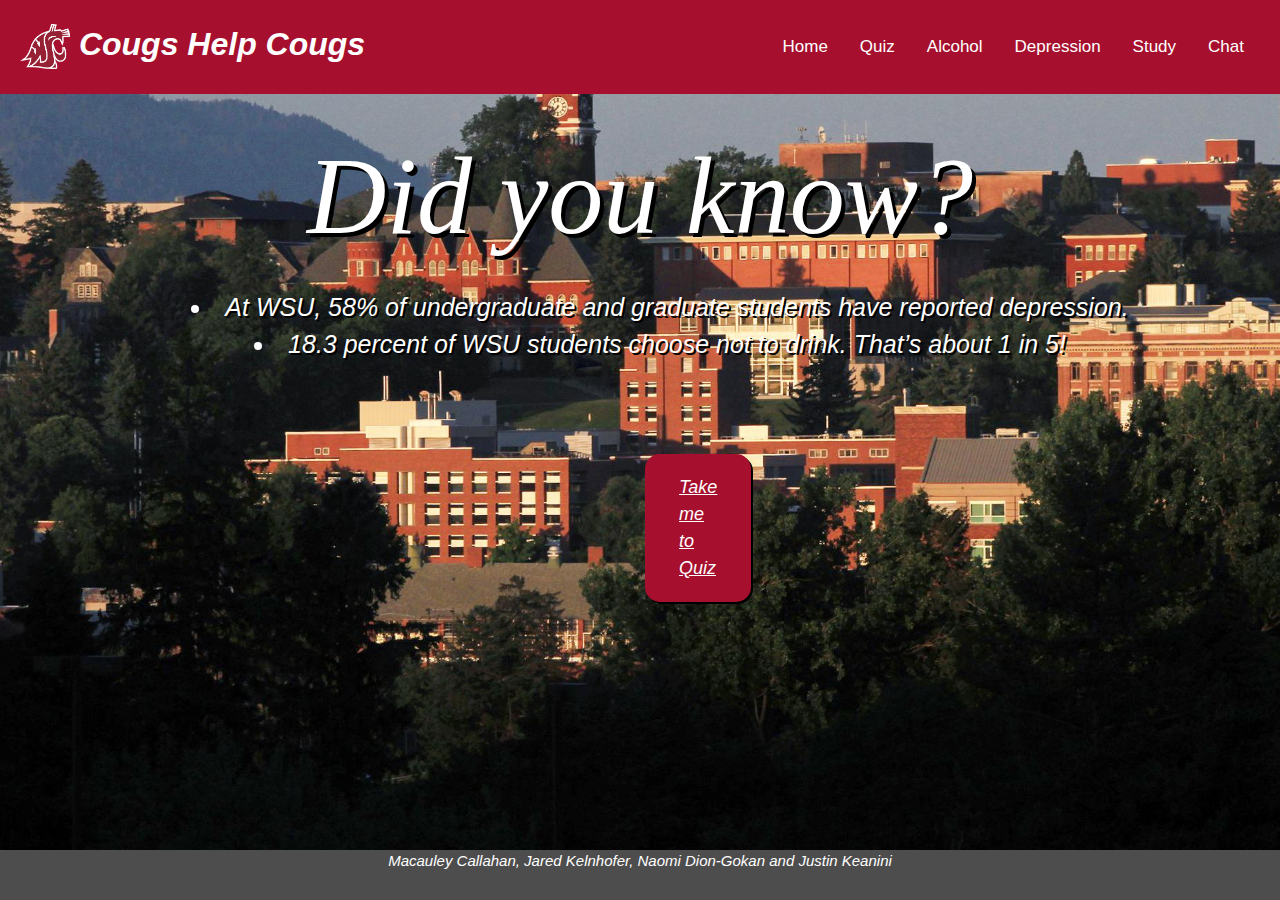
<file: index.html>
<!DOCTYPE html>
<html>

<!-- Title of Webstite - shown on tab -->
<title>Cougs-help-Cougs</title>

<!-- meta tags -->
<meta charset="UTF-8">
<meta name="viewport" content="width=device-width, initial-scale=1">

<!-- include topnav styling -->
<link rel="stylesheet" href="TopNav.css">
<link rel="stylesheet" href="https://www.w3schools.com/w3css/4/w3.css">

<!--Jared pasted topnav -->

<div class="topnav">
<div class="logo"><img src="WsuLogo1.png" class="w3-round w3-image" alt="WSU logo" width="50" height="50"><b><i> Cougs Help Cougs</i></b></div>
<div class=menu>
 <a  href="HomePage.html">Home</a>
 <a href="quiz.html">Quiz</a>
 <a href="alcohol.html">Alcohol</a>
 <a href="depression.html">Depression</a>
 <a href="studying.html">Study</a>
 <a href="chat.html">Chat</a>

</div>
</div>
<!--Jared pasted topnav end -->
<head>
<style>
  /*style for the topnav bar*/
  /*Setting all margin to 0 for topnav
   to be able to extend to edges. Hope it doesn't break stuff.*/
  *{
    margin:0;
    box-sizing: border-box;
  }

  .topnav {
    background-color: #A60F2D;
    overflow: hidden;
    display: flex;
    padding: 20px;
     justify-content: space-between;
  }

  .topnav a {
    float: left;
    color: white;
    text-align: center;
    padding: 14px 16px;
    text-decoration: none;
    font-size: 17px;
    border-radius: 7px;
  }

  .logo{
    color: white;
    padding-right: 20px;
    font-size: 32px;
  }

  /* Change the color of links on hover */
  .topnav a:hover {
    background-color: #ddd;
    color: black;
  }

  /* Add a color to the active/current link */
  .topnav a.active {
    background-color: #4D4D4D;
    color: white;
  }

  body {
    background-image: url("WSU.jpg");
    background-repeat: no-repeat;
    background-attachment: fixed;
    background-size: cover;
    /*filter: blur(5px);*/
  }

  h1 {
    color:white;
    text-align: center;
    padding-top: 10px;
    font-size: 110px;
    text-shadow: 4px 4px #000000;
    font-family: Georgia, serif;
  }

  ul{
    color: white;
    text-align: center;
    list-style-position: inside;
    font-size: 25px;
    text-shadow: 2px 2px #000000;
  }


  .button {
     background-color: #A60F2D;
     border: none;
     border-radius: 15px;
     color: white;
     padding: 20px 34px;
     text-decoration: none;
     display: inline-block;
     font-size: 18px;
     margin: 90px 645px;
     cursor: pointer;
     box-shadow: 2px 2px black;
   }

footer{
    width: 100%;
    bottom: 0;
    position: fixed;
    left: 0;
    height: 50px;
    text-align:center;
}
</style>
</head>

<!-- start of body -->
<body>

  <h1><i>Did you know?<i></h1>
  <ul>
    <li>At WSU, 58% of undergraduate and graduate students have reported depression.</li>
    <li>18.3 percent of WSU students choose not to drink. That’s about 1 in 5!</li>
  </ul>

  <p class="button"><a href="quiz.html" target="_blank" class="w3-hover-text-black">Take me to Quiz</a></p><br>
<footer style="background-color: #4D4D4D">
  <p style="color:white">Macauley Callahan, Jared Kelnhofer, Naomi Dion-Gokan and Justin Keanini</p>
</footer>


</body>
<!-- end of body -->

</html>
</file>
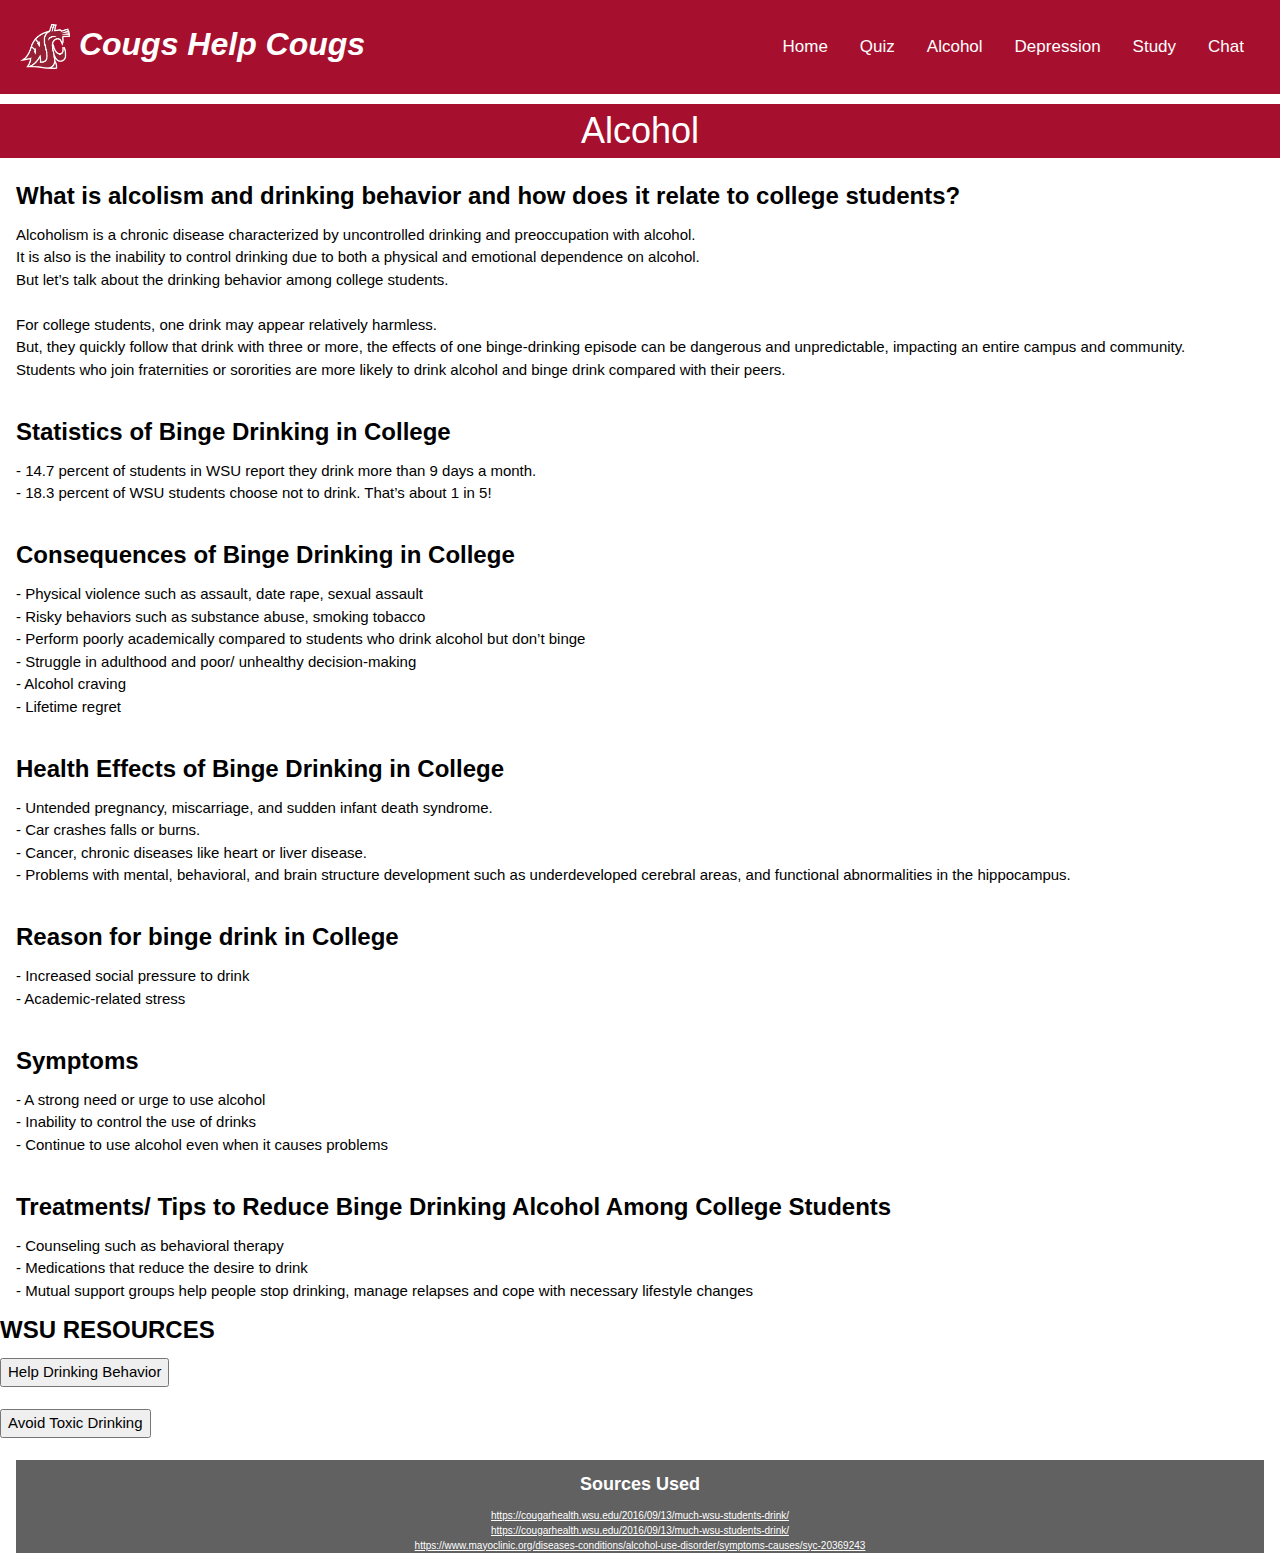
<file: alcohol.html>
<!DOCTYPE html>
<html>

<meta charset= "UTF-8">
<meta name= "viewport" content= "width= device-width, initial-scale=1">
<link rel="stylesheet" href="https://www.w3schools.com/w3css/4/w3.css">

<div class="topnav">
<div class="logo"><img src="WsuLogo1.png" class="w3-round w3-image" alt="WSU logo" width="50" height="50"><b><i> Cougs Help Cougs</i></b></div>
<div class=menu>
 <a  href="HomePage.html">Home</a>
 <a href="quiz.html">Quiz</a>
 <a href="alcohol.html">Alcohol</a>
 <a href="depression.html">Depression</a>
 <a href="studying.html">Study</a>
 <a href="chat.html">Chat</a>

</div>
</div>

<head>
 <style>
 *{
   margin:0;
   box-sizing: border-box;
 }

 .topnav {
   background-color: #A60F2D;
   overflow: hidden;
   display: flex;
   padding: 20px;
    justify-content: space-between;
 }

 .topnav a {
   float: left;
   color: white;
   text-align: center;
   padding: 14px 16px;
   text-decoration: none;
   font-size: 17px;
   border-radius: 7px;
 }

 .logo{
   color: white;
   padding-right: 20px;
   font-size: 32px;
 }

 /* Change the color of links on hover */
 .topnav a:hover {
   background-color: #ddd;
   color: black;
 }

 /* Add a color to the active/current link */
 .topnav a.active {
   background-color: #4D4D4D;
   color: white;
 }

 body {
   background-repeat: no-repeat;
   background-attachment: fixed;
   background-size: cover;
   /*filter: blur(5px);*/
 }

 h1{
   background-color: #A60F2D;
 }

 ul{
   color: white;
   text-align: center;
   list-style-position: inside;
   font-size: 25px;
   text-shadow: 2px 2px #000000;
 }


 .button {
    background-color: #A60F2D;
    border: none;
    border-radius: 15px;
    color: white;
    padding: 20px 34px;
    text-decoration: none;
    display: inline-block;
    font-size: 18px;
    margin: 90px 645px;
    cursor: pointer;
    box-shadow: 2px 2px black;
  }
  </style>
</head>

<body>

<div class="w3-conatiner w3-center w3-text-white">
  <h1>Alcohol</h1>
</div>

<div class = "w3-container">

<h3> <b>What is alcolism and drinking behavior and how does it relate to college students? </h3> </b>
<p> Alcoholism is a chronic disease characterized by uncontrolled drinking and preoccupation with alcohol. </p>
<p> It is also is the inability to control drinking due to both a physical and emotional dependence on alcohol.</p>
<p> But let’s talk about the drinking behavior among college students. </p>
<br/>
<p3> For college students, one drink may appear relatively harmless. </p3>
<p> But, they quickly follow that drink with three or more, the effects of one binge-drinking episode
  can be dangerous and unpredictable, impacting an entire campus and community. </p>
<p> Students who join fraternities or sororities are more likely to drink alcohol
   and binge drink compared with their peers. </p>
<br/>

<h3> <b>Statistics of Binge Drinking in College </b> </h3>
<p>- 14.7 percent of students in WSU report they drink more than 9 days a month. </p>
<p>- 18.3 percent of WSU students choose not to drink. That’s about 1 in 5! </p>
<br/>

<h3> <b>Consequences of Binge Drinking in College  </b> </h3>
<p>- Physical violence such as assault, date rape, sexual assault </p>
<p>- Risky behaviors such as substance abuse, smoking tobacco </p>
<p>- Perform poorly academically compared to students who drink alcohol but don’t binge </p>
<p>- Struggle in adulthood and poor/ unhealthy decision-making </p>
<p>- Alcohol craving </p>
<p>- Lifetime regret </p>
<br/>

<h3> <b>Health Effects of Binge Drinking in College </b> </h3>
<p>- Untended pregnancy, miscarriage, and sudden infant death syndrome. </p>
<p>- Car crashes falls or burns. </p>
<p>- Cancer, chronic diseases like heart or liver disease. </p>
<p>- Problems with mental, behavioral, and brain structure development such as
underdeveloped cerebral areas, and functional abnormalities in the hippocampus.</p>
<br/>

<h3><b> Reason for binge drink in College </b> </h3>
<p>- Increased social pressure to drink </p>
<p>- Academic-related stress </p>
<br/>

<h3> <b>Symptoms </b></h3>
<p>- A strong need or urge to use alcohol </p>
<p>- Inability to control the use of drinks </p>
<p>- Continue to use alcohol even when it causes problems </p>
<br/>

<h3> <b>Treatments/ Tips to Reduce Binge Drinking Alcohol Among College Students </b> </h3>
<p>- Counseling such as behavioral therapy </p>
<p>- Medications that reduce the desire to drink </p>
<p>- Mutual support groups help people stop drinking, manage relapses and cope with necessary lifestyle changes </p>
</div>

    <!--resources-->

<h3> <b>     WSU RESOURCES    </b> </h3>
<button onclick= "document.location ='https://cougarhealth.wsu.edu/tag/alcohol/'">Help Drinking Behavior </button>
<br/>
<br/>
<button onclick= "document.location ='https://dailyevergreen.com/119117/news/wsu-students-can-use-simple-tricks-to-improve-health-safety-while-drinking/'"> Avoid Toxic Drinking</button>
<br/>
<br/>

<div class = "w3-container w3-center">
<div class = "w3-container w3-dark-grey">
<h5> <b> Sources Used </b> </h5>
<p class = "w3-tiny"> <a href = "https://cougarhealth.wsu.edu/2016/09/13/much-wsu-students-drink">
  https://cougarhealth.wsu.edu/2016/09/13/much-wsu-students-drink/ </a> </p>
<p class = "w3-tiny"> <a href = "https://onlinedegrees.unr.edu/blog/binge-drinking-in-college">
  https://cougarhealth.wsu.edu/2016/09/13/much-wsu-students-drink/  </a> </p>
<p class = "w3-tiny"> <a href = "https://www.mayoclinic.org/diseases-conditions/alcohol-use-disorder/symptoms-causes/syc-20369243">
  https://www.mayoclinic.org/diseases-conditions/alcohol-use-disorder/symptoms-causes/syc-20369243  </a> </p>
</div>

       </body>
</html>
</file>
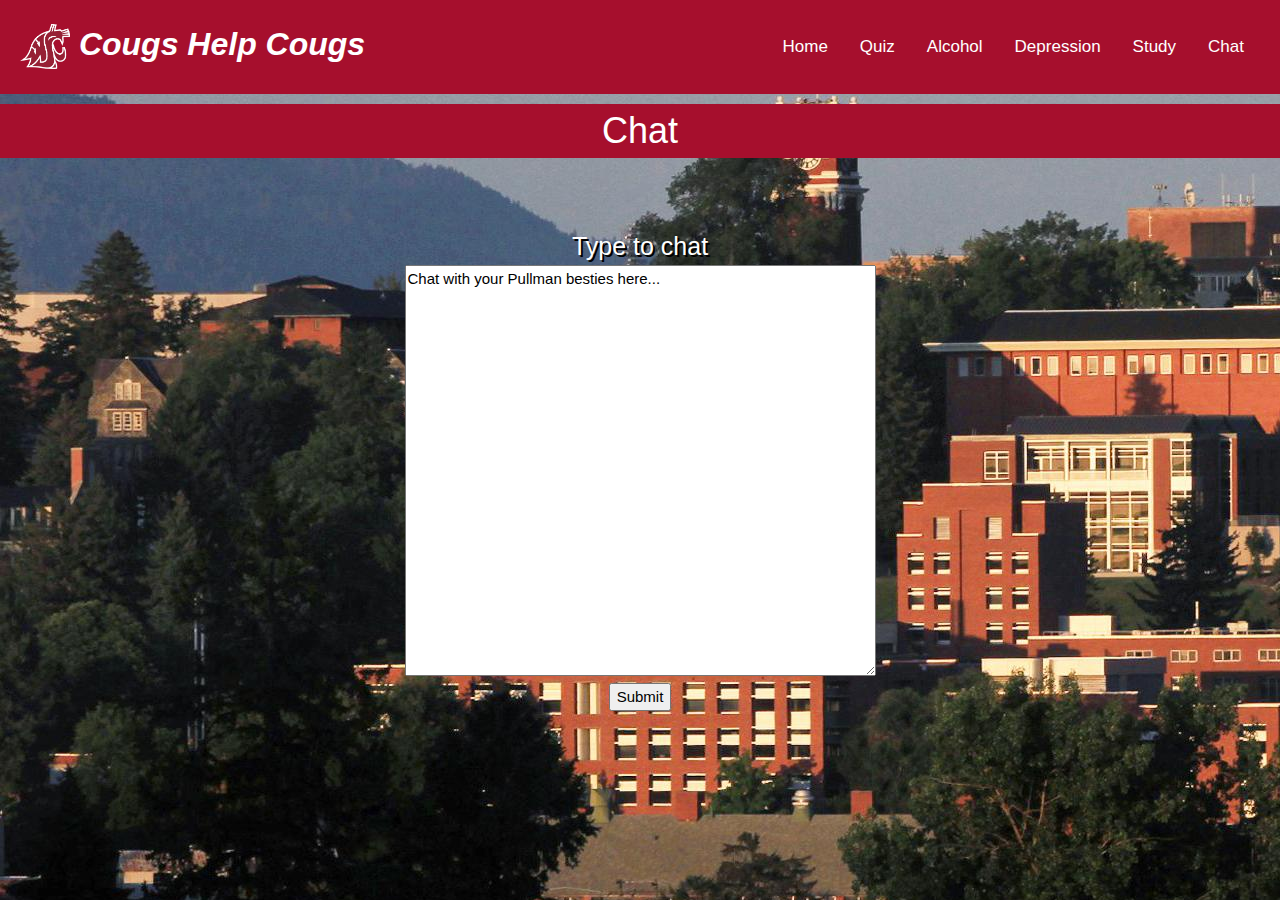
<file: chat.html>
<!DOCTYPE html>

<html>

<!-- Title of Webstite - shown on tab -->
<title>Cougs help Cougs</title>

<!-- meta tags -->
<meta charset="UTF-8">
<meta name="viewport" content="width=device-width, initial-scale=1">
<link rel="stylesheet" href="https://www.w3schools.com/w3css/4/w3.css">

<div class="topnav">
<div class="logo"><img src="WsuLogo1.png" class="w3-round w3-image" alt="WSU logo" width="50" height="50"><b><i> Cougs Help Cougs</i></b></div>
<div class=menu>
 <a  href="HomePage.html">Home</a>
 <a href="quiz.html">Quiz</a>
 <a href="alcohol.html">Alcohol</a>
 <a href="depression.html">Depression</a>
 <a href="studying.html">Study</a>
 <a href="chat.html">Chat</a>

</div>
</div>
<!--Jared pasted topnav end -->
<head>
<style>
  /*style for the topnav bar*/
  /*Setting all margin to 0 for topnav
   to be able to extend to edges. Hope it doesn't break stuff.*/

  *{
    margin:0;
    box-sizing: border-box;
  }

  .topnav {
    background-color: #A60F2D;
    overflow: hidden;
    display: flex;
    padding: 20px;
     justify-content: space-between;
  }

  .topnav a {
    float: left;
    color: white;
    text-align: center;
    padding: 14px 16px;
    text-decoration: none;
    font-size: 17px;
    border-radius: 7px;
  }

  .logo{
    color: white;
    padding-right: 20px;
    font-size: 32px;
  }

  /* Change the color of links on hover */
  .topnav a:hover {
    background-color: #ddd;
    color: black;
  }

  /* Add a color to the active/current link */
  .topnav a.active {
    background-color: #4D4D4D;
    color: white;
  }
/* Cimson for header 'Depression'*/
  h1{
    background-color: #A60F2D;
  }

  body {
    background-image: url("WSU.jpg");
  }

  label {
    color: white;
    text-align: center;
    list-style-position: inside;
    font-size: 25px;
    text-shadow: 2px 2px #000000;
  }

  </style>

  </head>

<body>

  <div class="w3-conatiner w3-center w3-text-white" style="background-color:#A60F2D">
    <h1>Chat</h1>
  </div>

<form class="w3-center" style="position:relative; top:60px">
<label>Type to chat</label><br>
<div>
<textarea name="name" rows="18" cols="50">Chat with your Pullman besties here...</textarea><br>
</div>
<input type="submit" value="Submit">
</form>



</body>

</html>
</file>
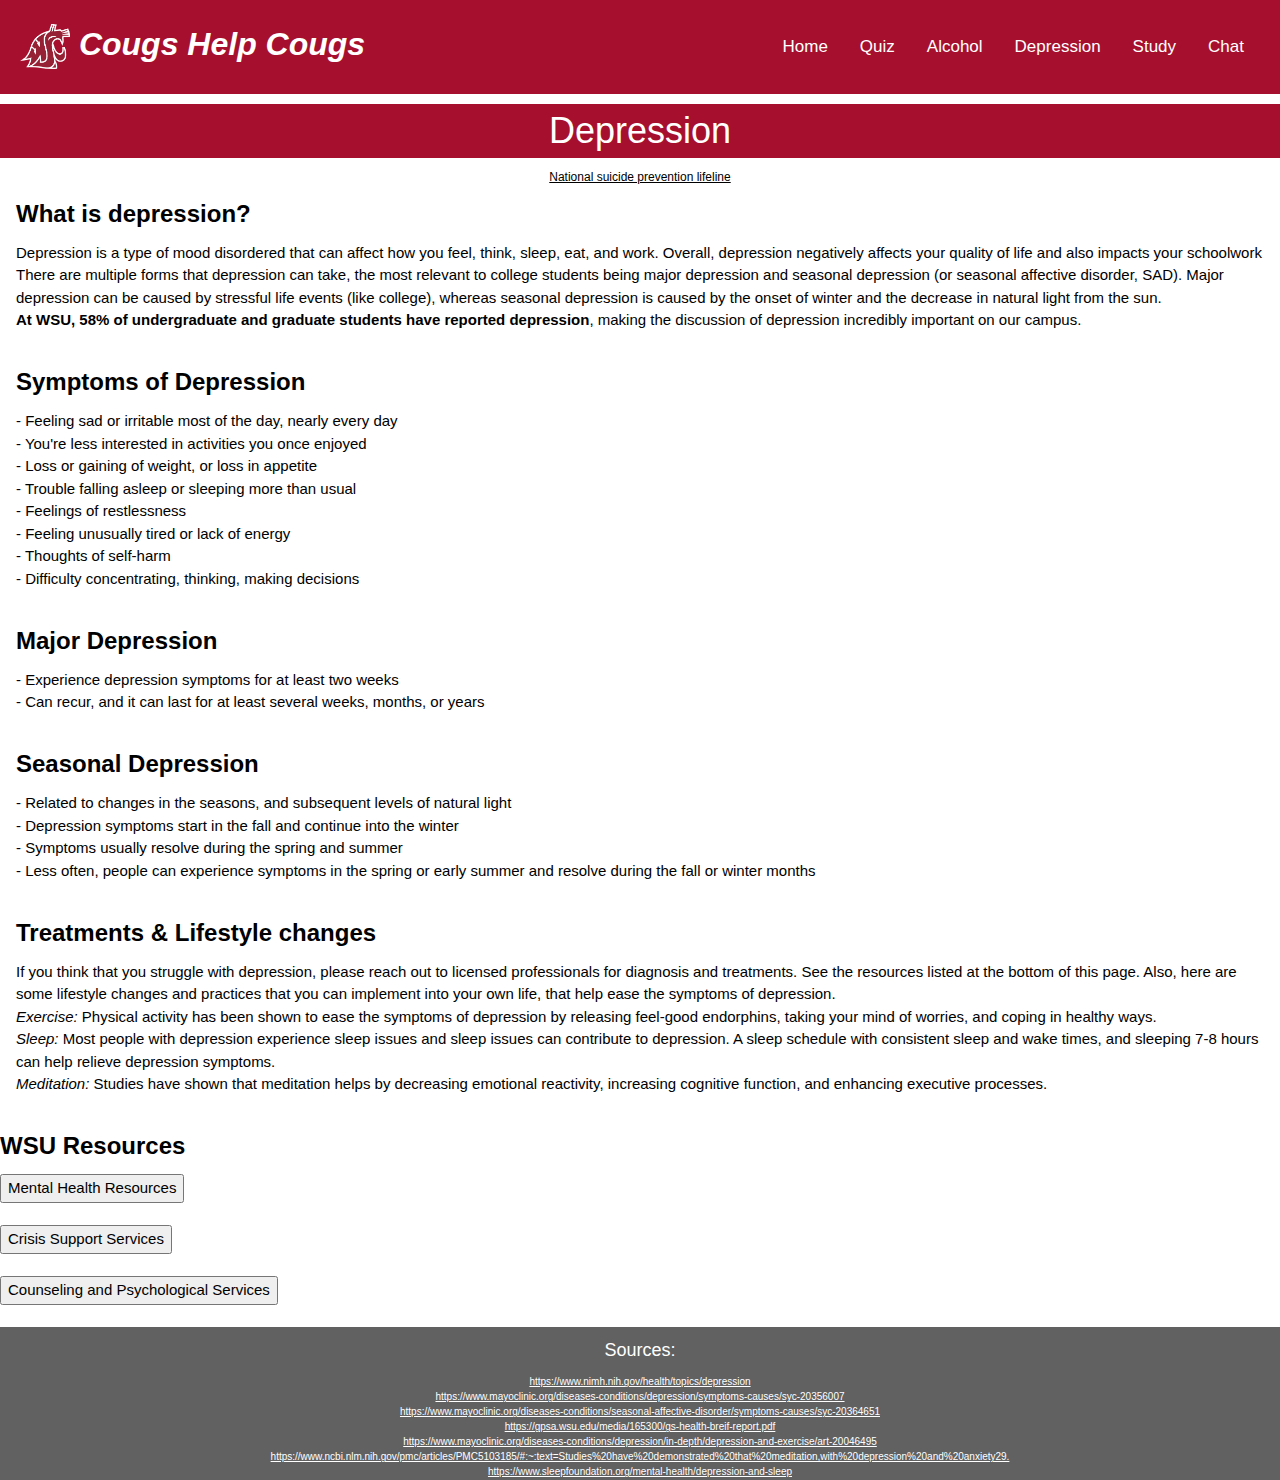
<file: depression.html>
<!DOCTYPE html>
<html>

<!-- Title of Webstite - shown on tab -->
<title>Cougs help Cougs</title>

<meta charset= "UTF-8">
<meta name= "viewport" content= "width= device-width, initial-scale=1">
<link rel="stylesheet" href="https://www.w3schools.com/w3css/4/w3.css">


<!--topnav bar -->
<div class="topnav">
<div class="logo"><img src="WsuLogo1.png" class="w3-round w3-image" alt="WSU logo" width="50" height="50"><b><i> Cougs Help Cougs</i></b></div>
<div class="menu">
 <a  href="HomePage.html">Home</a>
 <a href="quiz.html">Quiz</a>
 <a href="alcohol.html">Alcohol</a>
 <a href="depression.html">Depression</a>
 <a href="studying.html">Study</a>
 <a href="chat.html">Chat</a>

</div>
</div>
<style>

*{
    margin:0;
    box-sizing: border-box;
  }

  .topnav {
    background-color: #A60F2D;
    overflow: hidden;
    display: flex;
    padding: 20px;
     justify-content: space-between;
  }

  .topnav a {
    float: left;
    color: white;
    text-align: center;
    padding: 14px 16px;
    text-decoration: none;
    font-size: 17px;
    border-radius: 7px;
  }

  .logo{
    color: white;
    padding-right: 20px;
    font-size: 32px;
  }

  /* Change the color of links on hover */
  .topnav a:hover {
    background-color: #ddd;
    color: black;
  }

  /* Add a color to the active/current link */
  .topnav a.active {
    background-color: #4D4D4D;
    color: white;
  }

  h1{
    background-color: #A60F2D;
  }

</style>
</head>

<body>

<div class="w3-conatiner w3-center w3-text-white">
  <h1>Depression</h1>
</div>

<div class="w3-conatiner w3-center">
<p class="w3-small"><a href="https://suicidepreventionlifeline.org/">
  National suicide prevention lifeline </a></p>
</div>

<div class="w3-container">
<h3><b>What is depression?</b></h3>
<p> Depression is a type of mood disordered that can affect how you feel, think,
  sleep, eat, and work. Overall, depression negatively affects your quality of life
  and also impacts your schoolwork </p>
<p> There are multiple forms that depression can take, the most relevant to college students
  being major depression and seasonal depression (or seasonal affective disorder, SAD). Major
  depression can be caused by stressful life events (like college), whereas seasonal depression
  is caused by the onset of winter and the decrease in natural light from the sun. </p>
<p><b>At WSU, 58% of undergraduate and graduate students have reported depression</b>, making the discussion
  of depression incredibly important on our campus.</p>
<br/>

<h3><b>Symptoms of Depression</b></h3>
<p>- Feeling sad or irritable most of the day, nearly every day</p>
<p>- You're less interested in activities you once enjoyed</p>
<p>- Loss or gaining of weight, or loss in appetite </p>
<p>- Trouble falling asleep or sleeping more than usual </p>
<p>- Feelings of restlessness</p>
<p>- Feeling unusually tired or lack of energy </p>
<p>- Thoughts of self-harm </p>
<p>- Difficulty concentrating, thinking, making decisions </p>
<br/>

<h3><b> Major Depression</b></h3>
<p>- Experience depression symptoms for at least two weeks</p>
<p> - Can recur, and it can last for at least several weeks, months, or years </p>
<br/>

<h3><b> Seasonal Depression</b></h3>
<p>- Related to changes in the seasons, and subsequent levels of natural light </p>
<p>- Depression symptoms start in the fall and continue into the winter </p>
<p>- Symptoms usually resolve during the spring and summer </p>
<p>- Less often, people can experience symptoms in the spring or early summer and resolve during the fall or winter months </p>
<br/>

<h3><b>Treatments & Lifestyle changes </b></h3>
<p> If you think that you struggle with depression, please reach out to licensed
  professionals for diagnosis and treatments. See the resources listed at the bottom
  of this page. Also, here are some lifestyle changes and practices that you can implement
  into your own life, that help ease the symptoms of depression. </p>
<p><i>Exercise:</i> Physical activity has been shown to ease the symptoms of depression
   by releasing feel-good endorphins, taking your mind of worries, and coping in healthy ways.</p>
<p><i>Sleep:</i> Most people with depression experience sleep issues and sleep issues
   can contribute to depression. A sleep schedule with consistent sleep and wake times,
   and sleeping 7-8 hours can help relieve depression symptoms.</p>
<p><i>Meditation:</i> Studies have shown that meditation helps by decreasing emotional
  reactivity, increasing cognitive function, and enhancing executive processes. </p>
  <br/>
</div> <!-- Put 'info' in container so works cited can be placed at bottom -->


<!-- remember to make buttons look better, PLEASE!!! -->
<h3><b> WSU Resources </b></h3>
<button onclick="document.location='https://cougarhealth.wsu.edu/tag/mental-health/'">Mental Health Resources </button>
<br/>
<br/>
<button onclick="document.location='https://cougarhealth.wsu.edu/crisis/'"> Crisis Support Services </button>
<br/>
<br/>
<button onclick="document.location='https://cougarhealth.wsu.edu/your-first-visit/'"> Counseling and Psychological Services </button>
<br/>
<br/>

<!-- Sources -->
<div class="w3-conatiner w3-center">
<div class="w3-container w3-dark-grey">
<h5> Sources: </h5>
<p class="w3-tiny"><a href="https://www.nimh.nih.gov/health/topics/depression">
https://www.nimh.nih.gov/health/topics/depression </a></p>
<p class="w3-tiny"><a href="https://www.mayoclinic.org/diseases-conditions/depression/symptoms-causes/syc-20356007">
https://www.mayoclinic.org/diseases-conditions/depression/symptoms-causes/syc-20356007 </a></p>
<p class="w3-tiny"><a href="https://www.mayoclinic.org/diseases-conditions/seasonal-affective-disorder/symptoms-causes/syc-20364651">
https://www.mayoclinic.org/diseases-conditions/seasonal-affective-disorder/symptoms-causes/syc-20364651</a></p>
<p class="w3-tiny"><a href="https://gpsa.wsu.edu/media/165300/gs-health-breif-report.pdf">
https://gpsa.wsu.edu/media/165300/gs-health-breif-report.pdf</a></p>
<p class="w3-tiny"><a href="https://www.mayoclinic.org/diseases-conditions/depression/in-depth/depression-and-exercise/art-20046495">
https://www.mayoclinic.org/diseases-conditions/depression/in-depth/depression-and-exercise/art-20046495</a></p>
<p class="w3-tiny"><a href="https://www.ncbi.nlm.nih.gov/pmc/articles/PMC5103185/#:~:text=Studies%20have%20demonstrated%20that%20meditation,with%20depression%20and%20anxiety29.">
https://www.ncbi.nlm.nih.gov/pmc/articles/PMC5103185/#:~:text=Studies%20have%20demonstrated%20that%20meditation,with%20depression%20and%20anxiety29.</a></p>
<p class="w3-tiny"><a href="https://www.sleepfoundation.org/mental-health/depression-and-sleep">
https://www.sleepfoundation.org/mental-health/depression-and-sleep</a></p>
</div>
</div>

</body>

</html>
</file>
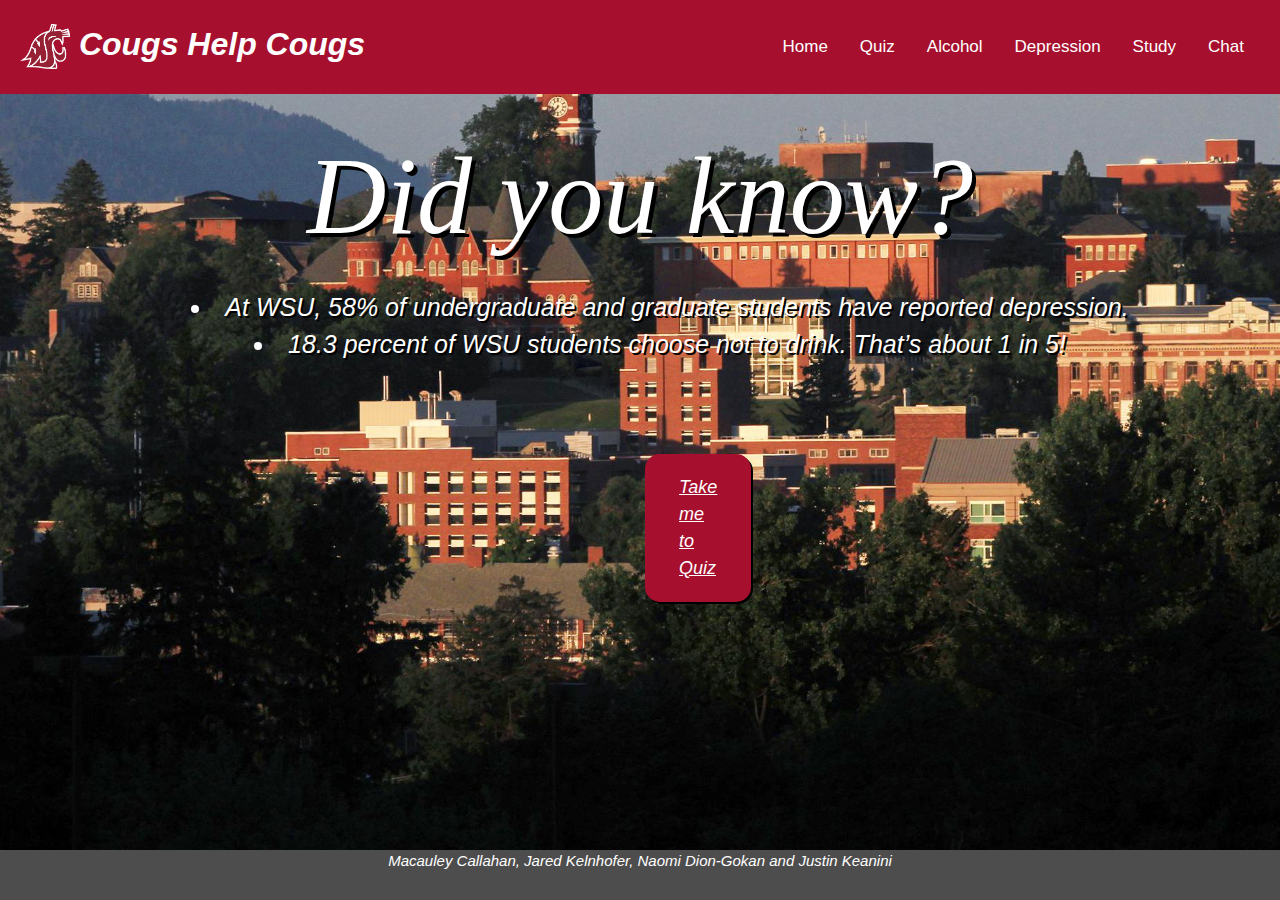
<file: HomePage.html>
<!DOCTYPE html>
<html>

<!-- Title of Webstite - shown on tab -->
<title>Cougs-help-Cougs</title>

<!-- meta tags -->
<meta charset="UTF-8">
<meta name="viewport" content="width=device-width, initial-scale=1">

<!-- include topnav styling -->
<link rel="stylesheet" href="TopNav.css">
<link rel="stylesheet" href="https://www.w3schools.com/w3css/4/w3.css">

<!--Jared pasted topnav -->

<div class="topnav">
<div class="logo"><img src="WsuLogo1.png" class="w3-round w3-image" alt="WSU logo" width="50" height="50"><b><i> Cougs Help Cougs</i></b></div>
<div class=menu>
 <a  href="HomePage.html">Home</a>
 <a href="quiz.html">Quiz</a>
 <a href="alcohol.html">Alcohol</a>
 <a href="depression.html">Depression</a>
 <a href="studying.html">Study</a>
 <a href="chat.html">Chat</a>

</div>
</div>
<!--Jared pasted topnav end -->
<head>
<style>
  /*style for the topnav bar*/
  /*Setting all margin to 0 for topnav
   to be able to extend to edges. Hope it doesn't break stuff.*/
  *{
    margin:0;
    box-sizing: border-box;
  }

  .topnav {
    background-color: #A60F2D;
    overflow: hidden;
    display: flex;
    padding: 20px;
     justify-content: space-between;
  }

  .topnav a {
    float: left;
    color: white;
    text-align: center;
    padding: 14px 16px;
    text-decoration: none;
    font-size: 17px;
    border-radius: 7px;
  }

  .logo{
    color: white;
    padding-right: 20px;
    font-size: 32px;
  }

  /* Change the color of links on hover */
  .topnav a:hover {
    background-color: #ddd;
    color: black;
  }

  /* Add a color to the active/current link */
  .topnav a.active {
    background-color: #4D4D4D;
    color: white;
  }

  body {
    background-image: url("WSU.jpg");
    background-repeat: no-repeat;
    background-attachment: fixed;
    background-size: cover;
    /*filter: blur(5px);*/
  }

  h1 {
    color:white;
    text-align: center;
    padding-top: 10px;
    font-size: 110px;
    text-shadow: 4px 4px #000000;
    font-family: Georgia, serif;
  }

  ul{
    color: white;
    text-align: center;
    list-style-position: inside;
    font-size: 25px;
    text-shadow: 2px 2px #000000;
  }


  .button {
     background-color: #A60F2D;
     border: none;
     border-radius: 15px;
     color: white;
     padding: 20px 34px;
     text-decoration: none;
     display: inline-block;
     font-size: 18px;
     margin: 90px 645px;
     cursor: pointer;
     box-shadow: 2px 2px black;
   }

footer{
    width: 100%;
    bottom: 0;
    position: fixed;
    left: 0;
    height: 50px;
    text-align:center;
}
</style>
</head>

<!-- start of body -->
<body>

  <h1><i>Did you know?<i></h1>
  <ul>
    <li>At WSU, 58% of undergraduate and graduate students have reported depression.</li>
    <li>18.3 percent of WSU students choose not to drink. That’s about 1 in 5!</li>
  </ul>

  <p class="button"><a href="quiz.html" target="_blank" class="w3-hover-text-black">Take me to Quiz</a></p><br>
<footer style="background-color: #4D4D4D">
  <p style="color:white">Macauley Callahan, Jared Kelnhofer, Naomi Dion-Gokan and Justin Keanini</p>
</footer>


</body>
<!-- end of body -->

</html>
</file>
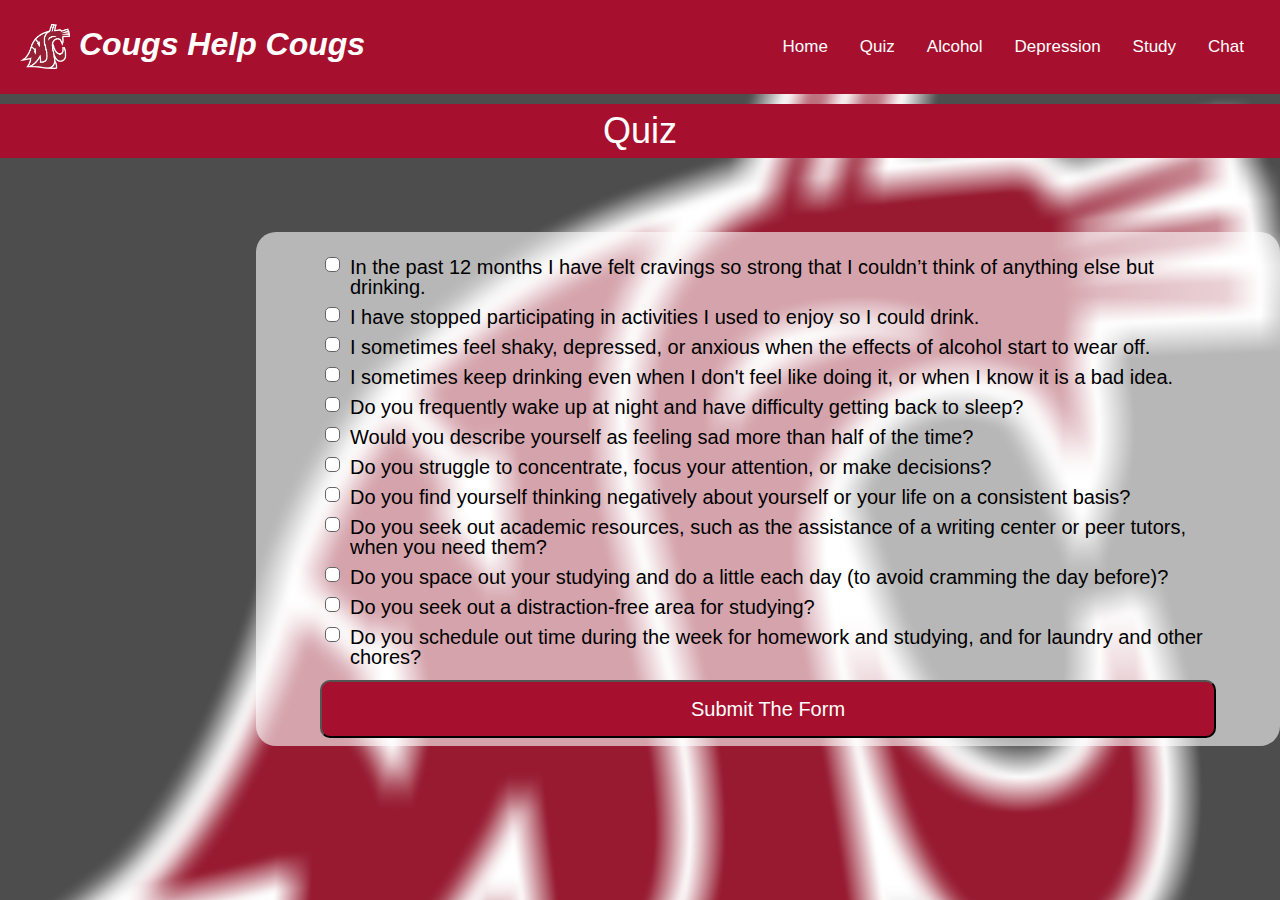
<file: Quiz.html>
<!DOCTYPE html>
<html>

<link rel="stylesheet" href="TopNav.css">
<link rel="stylesheet" href="Quiz.css">
<link rel="stylesheet" href="https://www.w3schools.com/w3css/4/w3.css">


<head>
  <script src="formScript.js"></script>

  <title>Quiz</title>
  <!--topnav bar -->
  <div class="topnav">
  <div class="logo"><img src="WsuLogo1.png" class="w3-round w3-image" alt="WSU logo" width="50" height="50"><b><i> Cougs Help Cougs</i></b></div>
  <div class=menu>
   <a  href="HomePage.html">Home</a>
   <a href="quiz.html">Quiz</a>
   <a href="alcohol.html">Alcohol</a>
   <a href="depression.html">Depression</a>
   <a href="studying.html">Study</a>
   <a href="chat.html">Chat</a>

  </div>
  </div>
  

  
  <body>

  <div class="w3-conatiner w3-center w3-text-white" style="background-color:#A60F2D">
    <h1>Quiz</h1>
  </div>

  <!--handle our form logic-->

  <div class="quiz" name = "choiceForm" onsubmit="reccomend()">
    <form>
    <input class = "box" type="checkbox" id="Alcohol1" name="alcohol" value="1">
    <label for="Alcohol1">In the past 12 months I have felt cravings so strong that I couldn’t think of anything else but drinking.</label><br>
    <input class = "box" type="checkbox" id="Alcohol2" name="alcohol" value="2">
    <label for="Alcohol2">I have stopped participating in activities I used to enjoy so I could drink.</label><br>
    <input class = "box" type="checkbox" id="Alcohol3" name="alcohol" value="3">
    <label for="Alcohol3">I sometimes feel shaky, depressed, or anxious when the effects of alcohol start to wear off.</label><br>
    <input class = "box" type="checkbox" id="Alcohol4" name="alcohol" value="4">
    <label for="Alcohol4">I sometimes keep drinking even when I don't feel like doing it, or when I know it is a bad idea.</label><br>

    <input class = "box" type="checkbox" id="Depression1" name="depression" value="1">
    <label for="Depression1">Do you frequently wake up at night and have difficulty getting back to sleep?</label><br>
    <input class = "box" type="checkbox" id="Depression2" name="depression" value="2">
    <label for="Depression2">Would you describe yourself as feeling sad more than half of the time?</label><br>
    <input class = "box" type="checkbox" id="Depression3" name="depression" value="3">
    <label for="Depression3">Do you struggle to concentrate, focus your attention, or make decisions?</label><br>
    <input class = "box" type="checkbox" id="Depression4" name="depression" value="4">
    <label for="Depression4">Do you find yourself thinking negatively about yourself or your life on a consistent basis?</label><br>

    <input class = "box" type="checkbox" id="Study1" name="study" value="1">
    <label for="Study1">Do you seek out academic resources, such as the assistance of a writing center or peer tutors, when you need them?</label><br>
    <input class = "box" type="checkbox" id="Study2" name="study" value="2">
    <label for="Study2">Do you space out your studying and do a little each day (to avoid cramming the day before)?</label><br>
    <input class = "box" type="checkbox" id="Study3" name="study" value="3">
    <label for="Study3">Do you seek out a distraction-free area for studying?</label><br>
    <input class = "box" type="checkbox" id="Study4" name="study" value="4">
    <label for="Study4">Do you schedule out time during the week for homework and studying, and for laundry and other chores?</label><br>

    <input type="submit" value="Submit The Form">
    </form>


  </div> <!--Quiz div end-->

</body> 
</html>
</file>
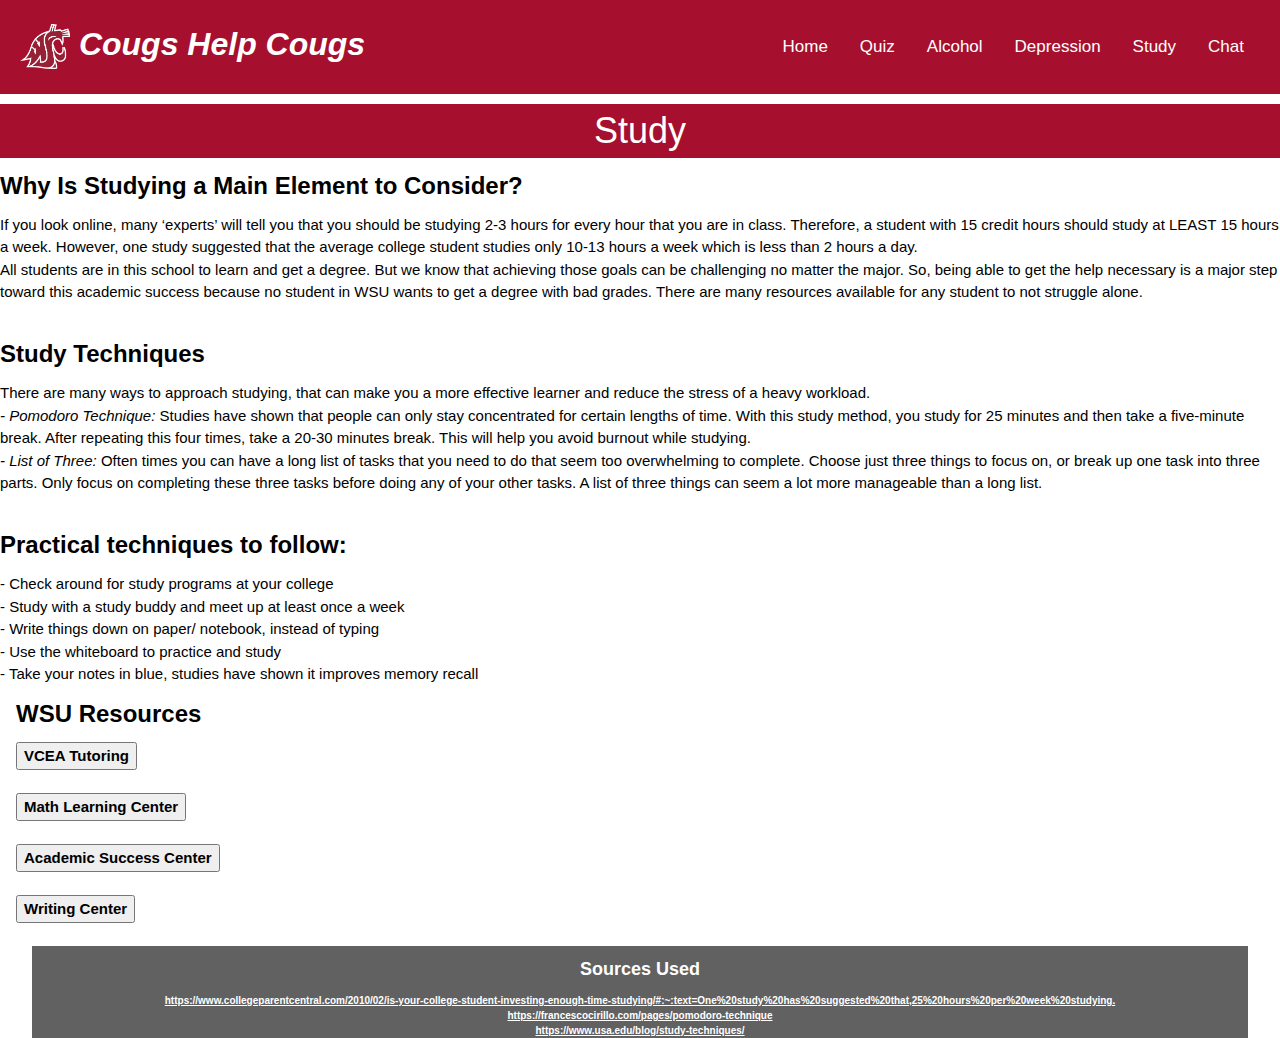
<file: studying.html>
<!DOCTYPE html>
<html>

          <meta charset= "UTF-8">
          <meta name= "viewport" content= "width= device-width, initial-scale=1">
          <link rel="stylesheet" href="https://www.w3schools.com/w3css/4/w3.css">
          <link rel="stylesheet" href="TopNav.css">




          <div class="topnav">
          <div class="logo"><img src="WsuLogo1.png" class="w3-round w3-image" alt="WSU logo" width="50" height="50"><b><i> Cougs Help Cougs</i></b></div>
          <div class=menu>
           <a  href="HomePage.html">Home</a>
           <a href="quiz.html">Quiz</a>
           <a href="alcohol.html">Alcohol</a>
           <a href="depression.html">Depression</a>
           <a href="studying.html">Study</a>
           <a href="chat.html">Chat</a>

          </div>
          </div>

  <head>
 <style>

     h1{
       backgroung-color: #A60f2D;
      }

  .button {
     background-color: #A60F2D;
     border: none;
     border-radius: 15px;
     color: white;
     padding: 20px 34px;
     text-decoration: none;
     display: inline-block;
     font-size: 20px;
     margin: 90px 645px;
     cursor: pointer;
     box-shadow: 2px 2px black;
  }
  </style>
</head>

<body>

  <div class="w3-conatiner w3-center w3-text-white" style="background-color:#A60F2D">
    <h1>Study</h1>
  </div>

<h3> <b> Why Is Studying a Main Element to Consider? </b> </h3>
<p> If you look online, many ‘experts’ will tell you that you should be studying 2-3 hours for every hour that you are in class. Therefore, a student with 15 credit hours should study at LEAST 15 hours a week. However, one study suggested that the average college student studies only 10-13 hours a week which is less than 2 hours a day.</p>
<p> All students are in this school to learn and get a degree. But we know that achieving those goals can be challenging no matter the major. So, being able to get the help necessary is a major step toward this academic success because no student in WSU wants to get a degree with bad grades. There are many resources available for any student to not struggle alone. </p>
<br/>

<h3> <b>  Study Techniques</b> </h3>
<p> There are many ways to approach studying, that can make you a more effective learner and reduce the stress of a heavy workload. </p>
<p> <i>- Pomodoro Technique: </i> Studies have shown that people can only stay concentrated for certain lengths of time.
  With this study method, you study for 25 minutes and then take a five-minute break.
  After repeating this four times, take a 20-30 minutes break. This will help you avoid burnout while studying. </p>
</p> <i>- List of Three: </i> Often times you can have a long list of tasks that you need to do that seem too overwhelming to complete.
 Choose just three things to focus on, or break up one task into three parts.
 Only focus on completing these three tasks before doing any of your other tasks.
 A list of three things can seem a lot more manageable than a long list. </p>
<br/>

 <h3> <b> Practical techniques to follow:</b> </h3>
 <p>- Check around for study programs at your college </p>
<p>- Study with a study buddy and meet up at least once a week </p>
<p>- Write things down on paper/ notebook, instead of typing </p>
<p>- Use the whiteboard to practice and study </p>
<p>- Take your notes in blue, studies have shown it improves memory recall </p>



</div>

<div class = "w3-container">
<h3> <b>    WSU Resources  <b>  </h3>
<button onclick= "document.location ='https://vcea.wsu.edu/student-success/tutoring/'"> VCEA Tutoring </button>
<br/>
<br/>
<button onclick= "document.location ='http://math.wsu.edu/mlc/'"> Math Learning Center </button>
<br/>
<br/>
<button onclick= "document.location ='https://ascc.wsu.edu/academic-services/academic-success-coaching/'"> Academic Success Center</button>
<br/>
<br/>
<button onclick= "document.location ='https://writingprogram.wsu.edu/undergraduate-writing-center/'"> Writing Center </button>
<br/>
<br/>

<div class = "w3-container w3-center">
<div class = "w3-container w3-dark-grey">
<h5> <b> Sources Used </b> </h5>
<p class = "w3-tiny"> <a href = "https://www.collegeparentcentral.com/2010/02/is-your-college-student-investing-enough-time-studying/#:~:text=One%20study%20has%20suggested%20that,25%20hours%20per%20week%20studying">
https://www.collegeparentcentral.com/2010/02/is-your-college-student-investing-enough-time-studying/#:~:text=One%20study%20has%20suggested%20that,25%20hours%20per%20week%20studying. </a> </p>
<p class = "w3-tiny"> <a href = "https://francescocirillo.com/pages/pomodoro-technique">
  https://francescocirillo.com/pages/pomodoro-technique  </a> </p>
<p class = "w3-tiny"> <a href = "https://www.usa.edu/blog/study-techniques/">
  https://www.usa.edu/blog/study-techniques/  </a> </p>
</div>

       </body>
</html>
</file>
<file: TopNav.css>
/*style for the topnav bar*/


/*Setting all margin to 0 for topnav
 to be able to extend to edges. Hope it doesn't break stuff.*/
*{
  margin:0;
  box-sizing: border-box;
}


.topnav {
  background-color: #A60F2D;
  overflow: hidden;
  display: flex;
  padding: 20px;
  justify-content: space-between;
}

.topnav a {
  float: left;
  color: white;
  text-align: center;
  padding: 14px 16px;
  text-decoration: none;
  font-size: 17px;
  border-radius: 7px;
}

.logo{
  color: white;
  padding-right: 20px;
  font-size: 32px;
}

.topnav a.active {
  /*background-color: #4D4D4D;*/
  color: white;
}
/* Change the color of links on hover */
.topnav a:hover {
  background-color: #ddd;
  color: black;
}

/* Add a color to the active/current link */
</file>
<file: Quiz.css>
body {
  background-color: #4D4D4D;
  background-image: url("WsuLogo2.png");
  background-repeat: no-repeat;
  background-attachment: fixed;
  background-size: cover;
  /*filter: blur(5px);*/
}

.quiz{
  margin-top: 5%;
  margin-left: 20%;
  padding-top: 20px;
  border-radius: 20px;
  padding-left: 5%;
  padding-right: 5%;
  background-color: rgba(255, 255, 255, 0.6);
  display:inline-block
}

input[type="checkbox"]{
  width: 30px;
  height: 30px;
  margin-top: 10px;
  color: white;
}

input[type="submit"]{
  font-size: 20px;
  background-color: #A60F2D;
  border-radius: 10px;
  width: 100%;
  padding: 12px 20px;
  margin: 8px 0;
  box-sizing: border-box;
  color: white;
}

.box {
  display: none;
}

label {
  display: inline-block;
  position: relative;
  padding-left: 25px;
  font-size:20px;
  line-height: 20px;
  margin: 5px;
}

label:before {
  margin-right:10px;
  line-height: 20px;
  content: "";
  display: inline-block;
  width: 15px;
  height: 15px;
  border-radius: 5px;
  position: absolute;
  left: 0;
  background-color: #ffffff;
  border: 1px solid #666666;
}

input[type=checkbox]:checked + label:before,
label:hover:before {
  content: "\2713";
  color: white;
  background-color: #A60F2D;
  text-align: center;
  line-height: 16px;
}
</file>
